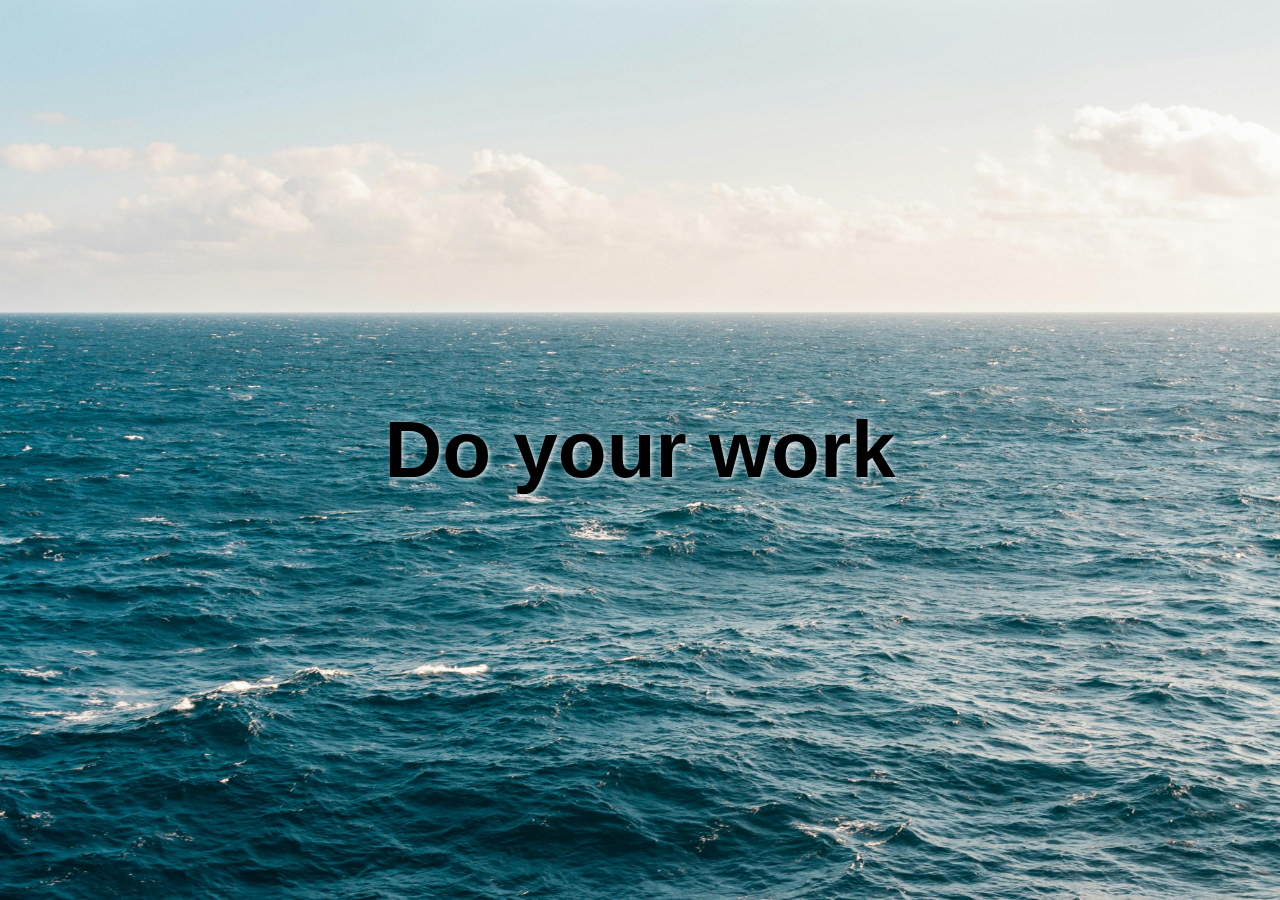
<file: index.html>
<!DOCTYPE html>
<html lang="en">
<head>
<meta charset="UTF-8">
<meta name="viewport" content="width=device-width, initial-scale=1.0">
<title>Do Your Work</title>
<style>
body {
  margin: 0;
  overflow: hidden;
  background: #0b0b0b;
  font-family: Courier, monospace;
}

#start {
  position: fixed;
  inset: 0;
  background: url('ocean.jpeg') center / cover no-repeat;
  display: flex;
  justify-content: center;
  align-items: center;
  z-index: 20000;
}

#start h1 {
  margin: 0;
  font-size: clamp(3rem, 8vw, 5rem);
  color: black;
  text-shadow: 2px 2px 5px rgba(255, 255, 255, 0.7);
  font-family: Arial, sans-serif;
  font-weight: 700;
}

#startO {
  display: inline-block;
  cursor: pointer;
  text-decoration: none;
}

#game {
  position: relative;
  width: 100vw;
  height: 100vh;
  display: none;
  background:
    linear-gradient(rgba(255, 255, 255, 0.03) 1px, transparent 1px),
    linear-gradient(90deg, rgba(255, 255, 255, 0.03) 1px, transparent 1px);
  background-size: 40px 40px;
}

#player {
  position: absolute;
  width: 60px;
  height: 60px;
  image-rendering: pixelated;
  filter: drop-shadow(0 0 12px white);
  transition: width 0.1s, height 0.1s;
}

.orb {
  position: absolute;
  width: 22px;
  height: 22px;
  background: #00f0ff;
  box-shadow: 0 0 20px #00f0ff;
  border-radius: 4px;
}

.enemy {
  position: absolute;
  width: 32px;
  height: 32px;
  background: #ff2a2a;
  box-shadow: 0 0 15px red;
  border-radius: 6px;
}

.power {
  position: absolute;
  width: 40px;
  height: 40px;
  background: gold;
  box-shadow: 0 0 25px gold;
  border-radius: 6px;
}

.kirk {
  position: absolute;
  width: 40px;
  height: 40px;
  background: #8000ff;
  box-shadow: 0 0 25px #8000ff;
  border-radius: 6px;
}

.bonix {
  position: absolute;
  width: 36px;
  height: 36px;
  background: linear-gradient(135deg, #ffcc73, #ff7a00);
  box-shadow: 0 0 26px rgba(255, 140, 0, 0.9);
  border-radius: 9px;
}

.clash {
  position: absolute;
  width: 42px;
  height: 42px;
  background: linear-gradient(135deg, #ffe53a 0%, #ffe53a 38%, #9e39ff 62%, #9e39ff 100%);
  box-shadow: 0 0 28px rgba(255, 230, 58, 0.9), 0 0 30px rgba(158, 57, 255, 0.85);
  border-radius: 10px;
}

.boss {
  position: absolute;
  width: 120px;
  height: 120px;
  border-radius: 14px;
  object-fit: cover;
  image-rendering: pixelated;
  filter: saturate(1.2) contrast(1.15) drop-shadow(0 0 18px rgba(255, 60, 60, 0.95));
  z-index: 9000;
}

.boss-bullet {
  position: absolute;
  width: 18px;
  height: 18px;
  border-radius: 50%;
  background: radial-gradient(circle at 35% 35%, #ffd7d7, #ff2d2d 62%, #840b0b);
  box-shadow: 0 0 16px rgba(255, 55, 55, 0.9);
  z-index: 8990;
}

#ui {
  position: absolute;
  top: 12px;
  left: 12px;
  color: white;
  background: rgba(0, 0, 0, 0.6);
  padding: 10px 14px;
  border-radius: 8px;
}

#bossUI {
  position: absolute;
  top: 12px;
  left: 50%;
  transform: translateX(-50%);
  width: min(520px, 84vw);
  color: #ffe7e7;
  background: rgba(0, 0, 0, 0.72);
  border: 1px solid rgba(255, 110, 110, 0.45);
  border-radius: 8px;
  padding: 8px 10px;
  display: none;
  z-index: 12000;
}

#bossTop {
  display: flex;
  justify-content: space-between;
  font-size: 0.9rem;
  margin-bottom: 6px;
}

#bossBar {
  width: 100%;
  height: 12px;
  border-radius: 999px;
  overflow: hidden;
  background: rgba(255, 255, 255, 0.14);
}

#bossFill {
  width: 100%;
  height: 100%;
  background: linear-gradient(90deg, #ff8c8c, #ff2e2e);
  box-shadow: 0 0 10px rgba(255, 70, 70, 0.8);
  transition: width 0.18s linear;
}

#game.boss-mode {
  filter: contrast(1.08) saturate(1.12);
}

#bossAmbience {
  position: absolute;
  inset: 0;
  pointer-events: none;
  display: none;
  z-index: 8500;
  background:
    radial-gradient(circle at 50% 50%, rgba(255, 22, 22, 0.12), rgba(0, 0, 0, 0) 55%),
    linear-gradient(180deg, rgba(20, 0, 0, 0.3), rgba(0, 0, 0, 0.18));
  animation: bossPulse 2.4s ease-in-out infinite;
}

@keyframes bossPulse {
  0% { opacity: 0.45; }
  50% { opacity: 0.8; }
  100% { opacity: 0.45; }
}

#playAgain {
  position: absolute;
  top: 50%;
  left: 50%;
  transform: translate(-50%, -50%);
  padding: 16px 36px;
  display: none;
  background: black;
  color: white;
  border: 2px solid white;
  cursor: pointer;
}
</style>
</head>
<body>
<div id="start">
  <h1>Do your w<span id="startO" title="Start game">o</span>rk</h1>
</div>

<div id="game" tabindex="0">
  <div id="ui">
    Score: <span id="score">0</span><br>
    Speed: <span id="spd">18.0</span><br>
    Time: <span id="timeSurvived">00:00</span><br>
    Shield: <span id="shieldState">OFF</span>
  </div>
  <div id="bossUI">
    <div id="bossTop">
      <span id="bossName">EVIL HATHAWAY</span>
      <span id="bossHpText">100%</span>
    </div>
    <div id="bossBar"><div id="bossFill"></div></div>
  </div>
  <div id="bossAmbience"></div>
  <button id="playAgain">PLAY AGAIN</button>
  <img src="hathaway.jpeg" id="player" alt="player">
</div>

<script>
const ENEMY_SAFE_RADIUS = 240;

const startScreen = document.getElementById("start");
const startO = document.getElementById("startO");
const game = document.getElementById("game");
const player = document.getElementById("player");
const scoreEl = document.getElementById("score");
const spdEl = document.getElementById("spd");
const timeEl = document.getElementById("timeSurvived");
const shieldStateEl = document.getElementById("shieldState");
const playBtn = document.getElementById("playAgain");
const bossUI = document.getElementById("bossUI");
const bossFill = document.getElementById("bossFill");
const bossHpText = document.getElementById("bossHpText");
const bossAmbience = document.getElementById("bossAmbience");

let x = window.innerWidth / 2;
let y = window.innerHeight / 2;
let velX = 0;
let velY = 0;
let speed = 18;
let acceleration = 1.2;
let friction = 0.9;
let enemySpeed = 0.6;
let score = 0;
let invincible = false;
let gameOver = false;
let cutsceneActive = false;
let keys = {};
let gameStarted = false;

let enemyTimer;
let powerTimer;
let kirkTimer;
let pacingTimer;
let bossMinionTimer;
let bossBulletTimer;
let bossOrbTimer;
let boNixTimer;
let clashTimer;

let nextBossAt = 0;
let bossActive = false;
let bossEl = null;
let bossX = 0;
let bossY = 0;
let bossVx = 0;
let bossVy = 0;
let bossDashFrames = 0;
let bossDashCooldown = 180;
let bossHp = 0;
let bossMaxHp = 0;
let hasShield = false;
let shieldImmuneUntil = 0;
let runStartedAt = 0;

document.addEventListener("keydown", e => {
  keys[e.key] = true;
  if (["ArrowUp", "ArrowDown", "ArrowLeft", "ArrowRight"].includes(e.key)) {
    e.preventDefault();
  }
});

document.addEventListener("keyup", e => {
  keys[e.key] = false;
});

playBtn.addEventListener("click", restartGame);

function clearTimers() {
  clearInterval(enemyTimer);
  clearInterval(powerTimer);
  clearInterval(kirkTimer);
  clearInterval(pacingTimer);
  clearInterval(bossMinionTimer);
  clearInterval(bossBulletTimer);
  clearInterval(bossOrbTimer);
  clearInterval(boNixTimer);
  clearInterval(clashTimer);
}

function startTimers() {
  enemyTimer = setInterval(() => spawn("enemy"), 2200);
  powerTimer = setInterval(() => spawn("power"), 16000);
  kirkTimer = setInterval(() => spawn("kirk"), 26000);
  boNixTimer = setInterval(() => {
    if (gameOver || cutsceneActive || hasShield) return;
    if (document.querySelectorAll(".bonix").length === 0) spawn("bonix");
  }, 20000);
  clashTimer = setInterval(() => {
    if (gameOver || cutsceneActive) return;
    if (document.querySelectorAll(".clash").length === 0) spawn("clash");
  }, 34000);

  // Slow long-term ramp so the game takes a while to get intense.
  pacingTimer = setInterval(() => {
    if (gameOver || cutsceneActive) return;
    speed = Math.min(speed + 0.35, 70);
    enemySpeed = Math.min(enemySpeed + 0.05, 4.5);
    spdEl.textContent = speed.toFixed(1);
  }, 5000);
}

function clearDynamicObjects() {
  document.querySelectorAll(".orb,.enemy,.power,.kirk,.bonix,.clash,.cutscene-overlay,.boss,.boss-bullet").forEach(el => el.remove());
}

function scheduleNextBoss() {
  nextBossAt = Date.now() + 120000;
}

function resetState() {
  clearTimers();
  clearDynamicObjects();

  x = window.innerWidth / 2;
  y = window.innerHeight / 2;
  velX = 0;
  velY = 0;
  speed = 18;
  acceleration = 1.2;
  friction = 0.9;
  enemySpeed = 0.6;
  score = 0;
  invincible = false;
  gameOver = false;
  cutsceneActive = false;
  keys = {};
  scheduleNextBoss();
  bossActive = false;
  bossEl = null;
  bossX = 0;
  bossY = 0;
  bossVx = 0;
  bossVy = 0;
  bossDashFrames = 0;
  bossDashCooldown = 180;
  bossHp = 0;
  bossMaxHp = 0;
  hasShield = false;
  shieldImmuneUntil = 0;
  runStartedAt = Date.now();

  scoreEl.textContent = String(score);
  spdEl.textContent = speed.toFixed(1);
  timeEl.textContent = "00:00";
  shieldStateEl.textContent = "OFF";
  shieldStateEl.style.color = "#ffd6d6";
  player.style.opacity = "1";
  player.style.left = x + "px";
  player.style.top = y + "px";
  timeEl.textContent = formatTime(Date.now() - runStartedAt);
  playBtn.style.display = "none";
  bossUI.style.display = "none";
  bossFill.style.width = "100%";
  bossHpText.textContent = "100%";
  bossAmbience.style.display = "none";
  game.classList.remove("boss-mode");
}

function restartGame() {
  resetState();
  spawn("orb");
  startTimers();
  game.focus();
  requestAnimationFrame(loop);
}

function setShieldActive(active) {
  hasShield = active;
  shieldStateEl.textContent = active ? "ON" : "OFF";
  shieldStateEl.style.color = active ? "#ffae42" : "#ffd6d6";
}

function formatTime(ms) {
  const totalSec = Math.max(0, Math.floor(ms / 1000));
  const m = Math.floor(totalSec / 60);
  const s = totalSec % 60;
  return String(m).padStart(2, "0") + ":" + String(s).padStart(2, "0");
}

function spawn(cls) {
  const d = document.createElement("div");
  d.className = cls;

  let sx = 0;
  let sy = 0;
  const maxAttempts = 60;

  for (let i = 0; i < maxAttempts; i++) {
    sx = Math.random() * (window.innerWidth - 50);
    sy = Math.random() * (window.innerHeight - 50);

    if (cls !== "enemy") break;

    const dx = (sx + 16) - x;
    const dy = (sy + 16) - y;
    const dist = Math.sqrt(dx * dx + dy * dy);
    if (dist >= ENEMY_SAFE_RADIUS) break;
  }

  d.style.left = sx + "px";
  d.style.top = sy + "px";
  game.appendChild(d);
  return d;
}

function boNixCutscene() {
  if (cutsceneActive || gameOver) return;
  cutsceneActive = true;
  invincible = true;

  const overlay = document.createElement("div");
  overlay.className = "cutscene-overlay";
  overlay.style.position = "absolute";
  overlay.style.inset = "0";
  overlay.style.zIndex = "14500";
  overlay.style.opacity = "0";
  overlay.style.transition = "opacity 650ms ease";
  overlay.style.overflow = "hidden";
  overlay.style.background = "#100905";
  game.appendChild(overlay);

  const desert = document.createElement("img");
  desert.src = "desert.jpeg";
  desert.onerror = () => { desert.src = "ocean.jpeg"; };
  desert.style.position = "absolute";
  desert.style.inset = "-6%";
  desert.style.width = "112%";
  desert.style.height = "112%";
  desert.style.objectFit = "cover";
  desert.style.filter = "contrast(1.18) saturate(1.38) brightness(0.86)";
  desert.style.transform = "scale(1.16)";
  desert.style.transition = "transform 3200ms ease-out";
  overlay.appendChild(desert);

  const grade = document.createElement("div");
  grade.style.position = "absolute";
  grade.style.inset = "0";
  grade.style.background = "linear-gradient(180deg, rgba(24,36,59,0.42) 0%, rgba(244,145,30,0.2) 47%, rgba(18,8,6,0.72) 100%)";
  grade.style.mixBlendMode = "screen";
  overlay.appendChild(grade);

  const sun = document.createElement("div");
  sun.style.position = "absolute";
  sun.style.width = "320px";
  sun.style.height = "320px";
  sun.style.borderRadius = "50%";
  sun.style.left = "71%";
  sun.style.top = "8%";
  sun.style.background = "radial-gradient(circle, rgba(255,240,196,1) 0%, rgba(255,174,63,0.95) 56%, rgba(255,122,23,0.15) 100%)";
  sun.style.boxShadow = "0 0 120px rgba(255,186,84,0.95)";
  sun.style.opacity = "0.85";
  overlay.appendChild(sun);

  const flare = document.createElement("div");
  flare.style.position = "absolute";
  flare.style.left = "0";
  flare.style.top = "0";
  flare.style.width = "100%";
  flare.style.height = "100%";
  flare.style.background = "radial-gradient(circle at 68% 20%, rgba(255,224,155,0.35), rgba(0,0,0,0) 36%)";
  flare.style.mixBlendMode = "screen";
  overlay.appendChild(flare);

  const barTop = document.createElement("div");
  barTop.style.position = "absolute";
  barTop.style.top = "0";
  barTop.style.left = "0";
  barTop.style.width = "100%";
  barTop.style.height = "0";
  barTop.style.background = "#000";
  barTop.style.transition = "height 450ms ease";
  barTop.style.zIndex = "2";
  overlay.appendChild(barTop);

  const barBottom = document.createElement("div");
  barBottom.style.position = "absolute";
  barBottom.style.bottom = "0";
  barBottom.style.left = "0";
  barBottom.style.width = "100%";
  barBottom.style.height = "0";
  barBottom.style.background = "#000";
  barBottom.style.transition = "height 450ms ease";
  barBottom.style.zIndex = "2";
  overlay.appendChild(barBottom);

  const horseWrap = document.createElement("div");
  horseWrap.style.position = "absolute";
  horseWrap.style.width = "480px";
  horseWrap.style.height = "300px";
  horseWrap.style.left = "-560px";
  horseWrap.style.bottom = "12%";
  horseWrap.style.transition = "left 1850ms cubic-bezier(.08,.86,.16,1), transform 1850ms cubic-bezier(.08,.86,.16,1)";
  horseWrap.style.zIndex = "3";
  overlay.appendChild(horseWrap);

  const horse = document.createElement("img");
  horse.src = "horse.jpeg";
  horse.onerror = () => { horse.src = "kirk.jpeg"; };
  horse.style.position = "absolute";
  horse.style.left = "0";
  horse.style.bottom = "0";
  horse.style.width = "420px";
  horse.style.height = "240px";
  horse.style.objectFit = "cover";
  horse.style.borderRadius = "14px";
  horse.style.filter = "contrast(1.14) saturate(1.2) drop-shadow(0 0 20px rgba(255,164,68,0.7))";
  horseWrap.appendChild(horse);

  const rider = document.createElement("img");
  rider.src = "nix.jpeg";
  rider.onerror = () => { rider.src = "kirk.jpeg"; };
  rider.style.position = "absolute";
  rider.style.width = "96px";
  rider.style.height = "96px";
  rider.style.objectFit = "cover";
  rider.style.borderRadius = "14px";
  rider.style.left = "170px";
  rider.style.top = "42px";
  rider.style.boxShadow = "0 0 30px rgba(255,188,86,0.95)";
  rider.style.filter = "saturate(1.28) contrast(1.12)";
  horseWrap.appendChild(rider);

  const speedLines = document.createElement("div");
  speedLines.style.position = "absolute";
  speedLines.style.inset = "0";
  speedLines.style.background = "repeating-linear-gradient(90deg, rgba(255,188,95,0.14) 0 2px, transparent 2px 22px)";
  speedLines.style.opacity = "0";
  speedLines.style.transition = "opacity 180ms linear";
  speedLines.style.mixBlendMode = "screen";
  overlay.appendChild(speedLines);

  const dust = [];
  for (let i = 0; i < 50; i++) {
    const d = document.createElement("div");
    const size = 2 + Math.random() * 7;
    d.style.position = "absolute";
    d.style.width = size + "px";
    d.style.height = size + "px";
    d.style.borderRadius = "50%";
    d.style.background = i % 3 ? "rgba(255,190,120,0.75)" : "rgba(255,228,178,0.82)";
    d.style.boxShadow = "0 0 12px rgba(255,188,112,0.72)";
    overlay.appendChild(d);
    dust.push({
      el: d,
      x: Math.random() * window.innerWidth,
      y: window.innerHeight * (0.46 + Math.random() * 0.48),
      vx: 1.2 + Math.random() * 4.6,
      vy: -0.08 - Math.random() * 0.35
    });
  }

  const title = document.createElement("div");
  title.textContent = "SHIELD OF BO NIX";
  title.style.position = "absolute";
  title.style.left = "50%";
  title.style.top = "16%";
  title.style.transform = "translate(-50%,-50%)";
  title.style.fontFamily = "monospace";
  title.style.fontSize = "clamp(22px,4.8vw,52px)";
  title.style.letterSpacing = "5px";
  title.style.color = "#fff2cf";
  title.style.textShadow = "0 0 34px rgba(255,191,98,1)";
  title.style.opacity = "0";
  title.style.transition = "opacity 500ms ease";
  title.style.zIndex = "3";
  overlay.appendChild(title);

  const subtitle = document.createElement("div");
  subtitle.textContent = "RIDES THROUGH THE DUNES";
  subtitle.style.position = "absolute";
  subtitle.style.left = "50%";
  subtitle.style.top = "24%";
  subtitle.style.transform = "translate(-50%,-50%)";
  subtitle.style.fontFamily = "monospace";
  subtitle.style.fontSize = "clamp(12px,2.2vw,22px)";
  subtitle.style.letterSpacing = "3px";
  subtitle.style.color = "#ffe4b3";
  subtitle.style.textShadow = "0 0 16px rgba(255,182,84,0.9)";
  subtitle.style.opacity = "0";
  subtitle.style.transition = "opacity 500ms ease";
  subtitle.style.zIndex = "3";
  overlay.appendChild(subtitle);

  let running = true;
  function animateDust() {
    if (!running) return;
    dust.forEach(p => {
      p.x += p.vx;
      p.y += p.vy;
      if (p.x > window.innerWidth + 24) {
        p.x = -30;
        p.y = window.innerHeight * (0.45 + Math.random() * 0.5);
      }
      p.el.style.transform = `translate(${p.x}px,${p.y}px)`;
    });
    requestAnimationFrame(animateDust);
  }
  requestAnimationFrame(animateDust);

  let shake = 0;
  function animateShake() {
    if (!running) return;
    overlay.style.transform = shake > 0 ? `translate(${(Math.random() - 0.5) * shake}px, ${(Math.random() - 0.5) * shake}px)` : "translate(0,0)";
    shake *= 0.9;
    requestAnimationFrame(animateShake);
  }
  requestAnimationFrame(animateShake);

  setTimeout(() => { overlay.style.opacity = "1"; }, 20);
  setTimeout(() => {
    barTop.style.height = "9%";
    barBottom.style.height = "9%";
    title.style.opacity = "1";
    subtitle.style.opacity = "1";
    desert.style.transform = "scale(1)";
  }, 220);
  setTimeout(() => {
    speedLines.style.opacity = "0.78";
    horseWrap.style.left = "68%";
    horseWrap.style.transform = "translateX(-50px)";
    shake = 5;
  }, 480);
  setTimeout(() => {
    speedLines.style.opacity = "0.25";
    shake = 9;
    const whiteFlash = document.createElement("div");
    whiteFlash.style.position = "absolute";
    whiteFlash.style.inset = "0";
    whiteFlash.style.background = "#ffe8bf";
    whiteFlash.style.opacity = "0.92";
    whiteFlash.style.transition = "opacity 180ms linear";
    overlay.appendChild(whiteFlash);
    setTimeout(() => { whiteFlash.style.opacity = "0"; }, 40);
    setTimeout(() => whiteFlash.remove(), 260);
  }, 1760);
  setTimeout(() => {
    barTop.style.height = "0";
    barBottom.style.height = "0";
    overlay.style.opacity = "0";
  }, 3150);
  setTimeout(() => {
    running = false;
    overlay.remove();
    cutsceneActive = false;
    invincible = false;
  }, 3800);
}

function consumeShieldHit(source, removeSource) {
  if (Date.now() < shieldImmuneUntil) return true;
  if (!hasShield) return false;
  setShieldActive(false);
  shieldImmuneUntil = Date.now() + 700;
  if (removeSource && source) source.remove();

  const pulse = document.createElement("div");
  pulse.style.position = "absolute";
  pulse.style.left = (x + 30) + "px";
  pulse.style.top = (y + 30) + "px";
  pulse.style.width = "24px";
  pulse.style.height = "24px";
  pulse.style.border = "3px solid rgba(255,160,40,0.95)";
  pulse.style.borderRadius = "50%";
  pulse.style.transform = "translate(-50%,-50%) scale(0.35)";
  pulse.style.opacity = "1";
  pulse.style.pointerEvents = "none";
  pulse.style.zIndex = "13050";
  game.appendChild(pulse);
  let s = 0.35;
  let o = 1;
  function animate() {
    s += 0.18;
    o -= 0.045;
    pulse.style.transform = `translate(-50%,-50%) scale(${s})`;
    pulse.style.opacity = o;
    if (o > 0) requestAnimationFrame(animate);
    else pulse.remove();
  }
  animate();
  return true;
}

function spawnEnemyNearBoss() {
  if (!bossActive || !bossEl) return;
  const e = document.createElement("div");
  e.className = "enemy";
  const ang = Math.random() * Math.PI * 2;
  const r = 140 + Math.random() * 120;
  let sx = bossX + Math.cos(ang) * r;
  let sy = bossY + Math.sin(ang) * r;
  sx = Math.max(10, Math.min(window.innerWidth - 42, sx));
  sy = Math.max(10, Math.min(window.innerHeight - 42, sy));
  const dx = sx - x;
  const dy = sy - y;
  const d = Math.sqrt(dx * dx + dy * dy);
  if (d < ENEMY_SAFE_RADIUS * 0.8) {
    sx = x + (dx / (d || 1)) * ENEMY_SAFE_RADIUS * 0.8;
    sy = y + (dy / (d || 1)) * ENEMY_SAFE_RADIUS * 0.8;
  }
  e.style.left = sx + "px";
  e.style.top = sy + "px";
  game.appendChild(e);
}

function spawnBossBullet() {
  if (!bossActive || !bossEl) return;
  const b = document.createElement("div");
  b.className = "boss-bullet";
  const bx = bossX + 60;
  const by = bossY + 60;
  const dx = x - bx;
  const dy = y - by;
  const dist = Math.sqrt(dx * dx + dy * dy) || 1;
  const bv = 4.3;
  b.dataset.vx = ((dx / dist) * bv).toString();
  b.dataset.vy = ((dy / dist) * bv).toString();
  b.style.left = (bx - 9) + "px";
  b.style.top = (by - 9) + "px";
  game.appendChild(b);
}

function updateBossUI() {
  if (!bossActive) return;
  const pct = Math.max(0, Math.round((bossHp / bossMaxHp) * 100));
  bossFill.style.width = pct + "%";
  bossHpText.textContent = pct + "%";
}

function beginBossPhase() {
  clearInterval(enemyTimer);
  clearInterval(powerTimer);
  clearInterval(kirkTimer);

  document.querySelectorAll(".enemy,.power,.kirk,.bonix,.clash").forEach(el => el.remove());
  document.querySelectorAll(".orb").forEach(el => el.remove());

  bossMaxHp = 34;
  bossHp = bossMaxHp;
  bossX = Math.random() * (window.innerWidth - 160) + 20;
  bossY = 20;
  bossDashFrames = 0;
  bossDashCooldown = 120;
  bossVx = 0;
  bossVy = 0;

  bossEl = document.createElement("img");
  bossEl.src = "hathaway.jpeg";
  bossEl.className = "boss";
  bossEl.style.left = bossX + "px";
  bossEl.style.top = bossY + "px";
  game.appendChild(bossEl);

  bossUI.style.display = "block";
  bossAmbience.style.display = "block";
  game.classList.add("boss-mode");
  updateBossUI();

  for (let i = 0; i < 6; i++) spawn("orb");

  bossMinionTimer = setInterval(() => {
    if (!bossActive || gameOver) return;
    spawnEnemyNearBoss();
    if (Math.random() < 0.55) spawnEnemyNearBoss();
  }, 3300);

  bossBulletTimer = setInterval(() => {
    if (!bossActive || gameOver) return;
    spawnBossBullet();
    if (Math.random() < 0.35) {
      setTimeout(() => spawnBossBullet(), 180);
    }
  }, 1350);

  bossOrbTimer = setInterval(() => {
    if (!bossActive || gameOver) return;
    if (document.querySelectorAll(".orb").length < 9) spawn("orb");
  }, 900);
}

function startBossIntro() {
  cutsceneActive = true;
  invincible = true;

  const overlay = document.createElement("div");
  overlay.className = "cutscene-overlay";
  overlay.style.position = "absolute";
  overlay.style.inset = "0";
  overlay.style.zIndex = "13000";
  overlay.style.opacity = "0";
  overlay.style.transition = "opacity 500ms ease";
  overlay.style.background = "radial-gradient(circle at center, rgba(140,0,0,0.5) 0%, rgba(0,0,0,0.95) 70%)";
  overlay.style.overflow = "hidden";
  game.appendChild(overlay);

  const warning = document.createElement("div");
  warning.textContent = "EVIL HATHAWAY HAS ARRIVED";
  warning.style.position = "absolute";
  warning.style.top = "18%";
  warning.style.left = "50%";
  warning.style.transform = "translate(-50%, -50%) scale(0.8)";
  warning.style.fontFamily = "monospace";
  warning.style.fontSize = "clamp(20px,4vw,42px)";
  warning.style.letterSpacing = "4px";
  warning.style.color = "#ffd5d5";
  warning.style.textShadow = "0 0 24px rgba(255, 75, 75, 0.9)";
  warning.style.opacity = "0";
  warning.style.transition = "all 700ms ease";
  overlay.appendChild(warning);

  const face = document.createElement("img");
  face.src = "hathaway.jpeg";
  face.style.position = "absolute";
  face.style.left = "50%";
  face.style.top = "56%";
  face.style.width = "300px";
  face.style.height = "300px";
  face.style.objectFit = "cover";
  face.style.borderRadius = "14px";
  face.style.transform = "translate(-50%,-50%) scale(0.45)";
  face.style.filter = "brightness(0.65) contrast(1.2) saturate(1.2) blur(4px)";
  face.style.boxShadow = "0 0 40px rgba(255, 40, 40, 0.75)";
  face.style.transition = "all 1.2s cubic-bezier(.2,.75,.2,1)";
  overlay.appendChild(face);

  const flash = document.createElement("div");
  flash.style.position = "absolute";
  flash.style.inset = "0";
  flash.style.background = "#ffd8d8";
  flash.style.opacity = "0";
  flash.style.transition = "opacity 120ms linear";
  overlay.appendChild(flash);

  setTimeout(() => { overlay.style.opacity = "1"; }, 20);
  setTimeout(() => {
    warning.style.opacity = "1";
    warning.style.transform = "translate(-50%, -50%) scale(1)";
  }, 240);
  setTimeout(() => {
    face.style.transform = "translate(-50%,-50%) scale(1)";
    face.style.filter = "brightness(1.05) contrast(1.26) saturate(1.35) blur(0)";
  }, 450);
  setTimeout(() => {
    flash.style.opacity = "0.95";
    setTimeout(() => { flash.style.opacity = "0"; }, 70);
  }, 1350);
  setTimeout(() => { overlay.style.opacity = "0"; }, 2500);
  setTimeout(() => {
    overlay.remove();
    cutsceneActive = false;
    invincible = false;
    beginBossPhase();
  }, 3050);
}

function startBossFight() {
  if (bossActive || gameOver || cutsceneActive) return;
  clearInterval(enemyTimer);
  clearInterval(powerTimer);
  clearInterval(kirkTimer);
  bossActive = true;
  startBossIntro();
}

function kirkFinisherCutscene() {
  if (!bossActive || !bossEl || cutsceneActive) return;
  cutsceneActive = true;
  invincible = true;
  clearInterval(bossMinionTimer);
  clearInterval(bossBulletTimer);
  clearInterval(bossOrbTimer);

  const rect = bossEl.getBoundingClientRect();
  bossEl.style.opacity = "0";

  const overlay = document.createElement("div");
  overlay.className = "cutscene-overlay";
  overlay.style.position = "absolute";
  overlay.style.inset = "0";
  overlay.style.zIndex = "14000";
  overlay.style.opacity = "0";
  overlay.style.transition = "opacity 350ms ease";
  overlay.style.background = "radial-gradient(circle at center, rgba(24,30,52,0.45) 0%, rgba(0,0,0,0.92) 72%)";
  overlay.style.overflow = "hidden";
  game.appendChild(overlay);

  const label = document.createElement("div");
  label.textContent = "CHARLIE KIRK // HAMMER OF JUDGMENT";
  label.style.position = "absolute";
  label.style.top = "14%";
  label.style.left = "50%";
  label.style.transform = "translate(-50%, -50%)";
  label.style.fontFamily = "monospace";
  label.style.fontSize = "clamp(18px,2.8vw,30px)";
  label.style.letterSpacing = "3px";
  label.style.color = "#c9ffe0";
  label.style.textShadow = "0 0 22px rgba(96,255,178,0.85)";
  overlay.appendChild(label);

  const kirk = document.createElement("img");
  kirk.src = "kirk.jpeg";
  kirk.style.position = "absolute";
  kirk.style.left = "-320px";
  kirk.style.top = Math.max(40, rect.top - 40) + "px";
  kirk.style.width = "300px";
  kirk.style.height = "300px";
  kirk.style.objectFit = "cover";
  kirk.style.borderRadius = "14px";
  kirk.style.filter = "drop-shadow(0 0 28px rgba(150,255,200,0.95))";
  kirk.style.transition = "left 700ms cubic-bezier(.16,.84,.22,1)";
  overlay.appendChild(kirk);

  const hammer = document.createElement("img");
  hammer.src = "hammer.jpeg";
  hammer.onerror = () => {
    hammer.style.background = "linear-gradient(180deg, #5e4a35, #2f2418)";
  };
  hammer.style.position = "absolute";
  hammer.style.left = (rect.left + rect.width / 2 - 20) + "px";
  hammer.style.top = (rect.top - 180) + "px";
  hammer.style.width = "120px";
  hammer.style.height = "240px";
  hammer.style.objectFit = "contain";
  hammer.style.transformOrigin = "20px 220px";
  hammer.style.transform = "rotate(-95deg)";
  hammer.style.borderRadius = "8px";
  hammer.style.boxShadow = "0 0 18px rgba(0,0,0,0.7)";
  hammer.style.transition = "transform 260ms cubic-bezier(.2,.8,.2,1)";
  overlay.appendChild(hammer);

  setTimeout(() => { overlay.style.opacity = "1"; }, 20);
  setTimeout(() => { kirk.style.left = (rect.left - 190) + "px"; }, 250);
  setTimeout(() => {
    hammer.style.transform = "rotate(22deg)";
    animeDeathBurst(rect.left + rect.width / 2, rect.top + rect.height / 2, overlay);
  }, 980);
  setTimeout(() => { overlay.style.opacity = "0"; }, 1650);
  setTimeout(() => {
    overlay.remove();
    cutsceneActive = false;
    invincible = false;
    endBossFight(true);
  }, 2050);
}

function endBossFight(victory) {
  clearInterval(bossMinionTimer);
  clearInterval(bossBulletTimer);
  clearInterval(bossOrbTimer);
  bossMinionTimer = undefined;
  bossBulletTimer = undefined;
  bossOrbTimer = undefined;

  if (bossEl) {
    const rect = bossEl.getBoundingClientRect();
    animeDeathBurst(rect.left + rect.width / 2, rect.top + rect.height / 2, game);
    bossEl.remove();
  }
  bossEl = null;
  bossActive = false;
  bossUI.style.display = "none";
  bossAmbience.style.display = "none";
  game.classList.remove("boss-mode");
  document.querySelectorAll(".boss-bullet").forEach(el => el.remove());

  if (victory) {
    score += 250;
    scoreEl.textContent = String(score);
    speed += 7;
    spdEl.textContent = speed.toFixed(1);
  }

  if (!gameOver) {
    enemyTimer = setInterval(() => spawn("enemy"), 2200);
    powerTimer = setInterval(() => spawn("power"), 16000);
    kirkTimer = setInterval(() => spawn("kirk"), 26000);
    boNixTimer = setInterval(() => {
      if (gameOver || cutsceneActive || hasShield) return;
      if (document.querySelectorAll(".bonix").length === 0) spawn("bonix");
    }, 20000);
    clashTimer = setInterval(() => {
      if (gameOver || cutsceneActive) return;
      if (document.querySelectorAll(".clash").length === 0) spawn("clash");
    }, 34000);
    scheduleNextBoss();
  }
}

function updateBoss() {
  if (!bossActive || !bossEl) return;

  const cx = bossX + 60;
  const cy = bossY + 60;
  const dx = x - cx;
  const dy = y - cy;
  const dist = Math.sqrt(dx * dx + dy * dy) || 1;
  const hpFactor = 1 - bossHp / bossMaxHp;
  const chase = 0.95 + hpFactor * 1.15;

  if (bossDashFrames > 0) {
    bossX += bossVx;
    bossY += bossVy;
    bossDashFrames--;
  } else {
    bossX += (dx / dist) * chase;
    bossY += (dy / dist) * chase;
    bossDashCooldown--;
    if (bossDashCooldown <= 0) {
      const dashSpeed = 5.2 + hpFactor * 1.2;
      bossVx = (dx / dist) * dashSpeed;
      bossVy = (dy / dist) * dashSpeed;
      bossDashFrames = 22;
      bossDashCooldown = 140 - Math.floor(hpFactor * 45);
      spawnBossBullet();
    }
  }

  bossX = Math.max(0, Math.min(window.innerWidth - 120, bossX));
  bossY = Math.max(0, Math.min(window.innerHeight - 120, bossY));
  bossEl.style.left = bossX + "px";
  bossEl.style.top = bossY + "px";

  if (!invincible && collide(player, bossEl) && !consumeShieldHit(null, false)) death();
}

function collide(a, b) {
  const A = a.getBoundingClientRect();
  const B = b.getBoundingClientRect();
  return !(A.right < B.left || A.left > B.right || A.bottom < B.top || A.top > B.bottom);
}

function animeDeathBurst(xPos, yPos, parent) {
  const host = parent || game;
  const ring = document.createElement("div");
  ring.style.position = "absolute";
  ring.style.left = xPos + "px";
  ring.style.top = yPos + "px";
  ring.style.width = "20px";
  ring.style.height = "20px";
  ring.style.border = "2px solid rgba(255,145,191,0.95)";
  ring.style.borderRadius = "50%";
  ring.style.transform = "translate(-50%,-50%) scale(0.3)";
  ring.style.opacity = "1";
  ring.style.pointerEvents = "none";
  ring.style.zIndex = 10020;
  host.appendChild(ring);

  let ringScale = 0.3;
  let ringOpacity = 1;
  function animateRing() {
    ringScale += 0.18;
    ringOpacity -= 0.045;
    ring.style.transform = `translate(-50%,-50%) scale(${ringScale})`;
    ring.style.opacity = ringOpacity;
    if (ringOpacity > 0) requestAnimationFrame(animateRing);
    else ring.remove();
  }
  animateRing();

  for (let i = 0; i < 24; i++) {
    const particle = document.createElement("div");
    particle.style.position = "absolute";
    particle.style.left = xPos + "px";
    particle.style.top = yPos + "px";
    particle.style.width = (2 + Math.random() * 5) + "px";
    particle.style.height = (2 + Math.random() * 5) + "px";
    particle.style.borderRadius = "50%";
    particle.style.background = i % 4 === 0 ? "#fff" : "#ff7abf";
    particle.style.boxShadow = "0 0 12px rgba(255,122,191,0.95)";
    particle.style.pointerEvents = "none";
    particle.style.zIndex = 10021;
    host.appendChild(particle);
    const ang = Math.random() * Math.PI * 2;
    const ps = 4 + Math.random() * 6;
    let life = 1;
    let px = 0;
    let py = 0;

    function animateParticle() {
      px += Math.cos(ang) * ps;
      py += Math.sin(ang) * ps;
      life -= 0.04;
      particle.style.transform = `translate(${px}px,${py}px)`;
      particle.style.opacity = life;
      if (life > 0) requestAnimationFrame(animateParticle);
      else particle.remove();
    }
    animateParticle();
  }
}

function devitoCutscene() {
  if (cutsceneActive || gameOver) return;
  cutsceneActive = true;
  invincible = true;

  const overlay = document.createElement("div");
  overlay.className = "cutscene-overlay";
  overlay.style.position = "absolute";
  overlay.style.top = 0;
  overlay.style.left = 0;
  overlay.style.width = "100vw";
  overlay.style.height = "100vh";
  overlay.style.background = "radial-gradient(circle at center, rgba(62,18,31,0.72) 0%, rgba(0,0,0,0.94) 65%)";
  overlay.style.backdropFilter = "blur(3px) saturate(1.4)";
  overlay.style.zIndex = 10000;
  overlay.style.overflow = "hidden";
  overlay.style.opacity = "0";
  overlay.style.transition = "opacity 500ms ease";
  game.appendChild(overlay);

  const bloom = document.createElement("div");
  bloom.style.position = "absolute";
  bloom.style.inset = "0";
  bloom.style.background = "radial-gradient(circle at 50% 45%, rgba(255,212,235,0.32), rgba(0,0,0,0) 55%)";
  bloom.style.mixBlendMode = "screen";
  bloom.style.pointerEvents = "none";
  overlay.appendChild(bloom);

  const title = document.createElement("div");
  title.textContent = "DANNY DEVITO // BLOSSOM RONIN";
  title.style.position = "absolute";
  title.style.top = "15%";
  title.style.left = "50%";
  title.style.transform = "translate(-50%,-40px)";
  title.style.color = "#ffd3ec";
  title.style.fontFamily = "monospace";
  title.style.letterSpacing = "5px";
  title.style.fontSize = "20px";
  title.style.textShadow = "0 0 24px rgba(255,161,215,0.9)";
  title.style.opacity = "0";
  title.style.transition = "all 700ms ease";
  title.style.zIndex = 10004;
  overlay.appendChild(title);

  const devito = document.createElement("img");
  devito.src = "devito.jpeg";
  devito.style.width = "340px";
  devito.style.position = "absolute";
  devito.style.left = "50%";
  devito.style.top = "52%";
  devito.style.transform = "translate(-50%,-50%) scale(0.45) rotate(0deg)";
  devito.style.filter = "blur(6px) grayscale(0.4) brightness(0.85) drop-shadow(0 0 0 rgba(255,211,236,0.9))";
  devito.style.imageRendering = "pixelated";
  devito.style.transition = "all 1100ms cubic-bezier(.2,.75,.2,1)";
  devito.style.zIndex = 10003;
  overlay.appendChild(devito);

  const aura = document.createElement("div");
  aura.style.position = "absolute";
  aura.style.left = "50%";
  aura.style.top = "52%";
  aura.style.width = "380px";
  aura.style.height = "380px";
  aura.style.borderRadius = "50%";
  aura.style.transform = "translate(-50%,-50%) scale(0.45)";
  aura.style.background = "radial-gradient(circle, rgba(255,189,227,0.4) 0%, rgba(255,189,227,0) 70%)";
  aura.style.filter = "blur(12px)";
  aura.style.opacity = "0.25";
  aura.style.transition = "all 900ms ease";
  aura.style.zIndex = 10002;
  overlay.appendChild(aura);

  const whiteFlash = document.createElement("div");
  whiteFlash.style.position = "absolute";
  whiteFlash.style.inset = "0";
  whiteFlash.style.background = "#ffe9f5";
  whiteFlash.style.opacity = "0";
  whiteFlash.style.transition = "opacity 160ms ease";
  whiteFlash.style.zIndex = 10050;
  overlay.appendChild(whiteFlash);

  const petals = [];
  for (let i = 0; i < 120; i++) {
    const p = document.createElement("div");
    const size = 5 + Math.random() * 14;
    p.style.position = "absolute";
    p.style.width = size + "px";
    p.style.height = (size * 0.6) + "px";
    p.style.borderRadius = "80% 20% 70% 30%";
    p.style.background = i % 3 === 0 ? "#ffc7e4" : "#ff91c6";
    p.style.boxShadow = "0 0 12px rgba(255,165,215,0.6)";
    p.style.opacity = (0.25 + Math.random() * 0.75).toFixed(2);
    overlay.appendChild(p);
    petals.push({
      el: p,
      x: Math.random() * window.innerWidth,
      y: Math.random() * window.innerHeight - window.innerHeight,
      vx: (Math.random() - 0.5) * 1.8,
      vy: 1.2 + Math.random() * 3.4,
      rot: Math.random() * 360,
      rotV: (Math.random() - 0.5) * 6
    });
  }

  let shake = 0;
  function createSlash(angle, delay) {
    setTimeout(() => {
      const slash = document.createElement("div");
      slash.style.position = "absolute";
      slash.style.left = "50%";
      slash.style.top = "52%";
      slash.style.width = "12px";
      slash.style.height = "12px";
      slash.style.background = "linear-gradient(90deg, rgba(255,255,255,0.95), rgba(255,152,214,0.7), rgba(255,255,255,0.95))";
      slash.style.boxShadow = "0 0 45px rgba(255,170,228,1)";
      slash.style.transformOrigin = "center";
      slash.style.transform = `translate(-50%,-50%) rotate(${angle}deg) scale(0.2,0.35)`;
      slash.style.borderRadius = "999px";
      slash.style.transition = "transform 220ms cubic-bezier(.2,.7,.2,1), opacity 240ms ease";
      slash.style.zIndex = 10040;
      overlay.appendChild(slash);
      requestAnimationFrame(() => {
        slash.style.transform = `translate(-50%,-50%) rotate(${angle}deg) scale(26,0.36)`;
        slash.style.opacity = "0";
      });
      setTimeout(() => slash.remove(), 260);
      shake = 10;
      whiteFlash.style.opacity = "0.85";
      setTimeout(() => {
        whiteFlash.style.opacity = "0";
      }, 70);
    }, delay);
  }

  setTimeout(() => {
    overlay.style.opacity = "1";
  }, 20);
  setTimeout(() => {
    title.style.opacity = "1";
    title.style.transform = "translate(-50%,0)";
  }, 350);
  setTimeout(() => {
    devito.style.transform = "translate(-50%,-50%) scale(1.1) rotate(-8deg)";
    devito.style.filter = "blur(0px) grayscale(0) brightness(1.2) contrast(1.25) saturate(1.4) drop-shadow(0 0 35px rgba(255,219,240,0.95))";
    aura.style.transform = "translate(-50%,-50%) scale(1.45)";
    aura.style.opacity = "0.75";
  }, 900);

  createSlash(-24, 1750);
  createSlash(8, 1900);
  createSlash(34, 2050);
  createSlash(-14, 2200);
  createSlash(18, 2360);

  setTimeout(() => {
    document.querySelectorAll(".enemy").forEach(e => {
      const rect = e.getBoundingClientRect();
      animeDeathBurst(rect.left + rect.width / 2, rect.top + rect.height / 2, overlay);
      e.remove();
    });
  }, 2450);

  let last = performance.now();
  function animatePetals(now) {
    if (!cutsceneActive) return;
    const dt = Math.min(32, now - last) / 16;
    last = now;
    petals.forEach(p => {
      p.x += p.vx * dt + Math.sin((now + p.rot * 8) / 380) * 0.9;
      p.y += p.vy * dt;
      p.rot += p.rotV * dt;
      if (p.y > window.innerHeight + 30) {
        p.y = -20 - Math.random() * window.innerHeight * 0.4;
        p.x = Math.random() * window.innerWidth;
      }
      if (p.x < -30) p.x = window.innerWidth + 20;
      if (p.x > window.innerWidth + 30) p.x = -20;
      p.el.style.transform = `translate(${p.x}px,${p.y}px) rotate(${p.rot}deg)`;
    });
    overlay.style.transform = shake > 0 ? `translate(${(Math.random() - 0.5) * shake}px, ${(Math.random() - 0.5) * shake}px)` : "translate(0,0)";
    shake *= 0.88;
    requestAnimationFrame(animatePetals);
  }
  requestAnimationFrame(animatePetals);

  setTimeout(() => {
    title.style.opacity = "0";
    devito.style.opacity = "0";
    aura.style.opacity = "0";
    overlay.style.opacity = "0";
  }, 3300);

  setTimeout(() => {
    cutsceneActive = false;
    invincible = false;
    overlay.remove();
  }, 3900);
}

function kirk() {
  if (cutsceneActive || gameOver) return;
  cutsceneActive = true;
  invincible = true;
  score += 50;
  speed += 20;
  scoreEl.textContent = score;
  spdEl.textContent = speed.toFixed(1);

  const overlay = document.createElement("div");
  overlay.className = "cutscene-overlay";
  overlay.style.position = "absolute";
  overlay.style.top = 0;
  overlay.style.left = 0;
  overlay.style.width = "100vw";
  overlay.style.height = "100vh";
  overlay.style.zIndex = 10000;
  overlay.style.overflow = "hidden";
  overlay.style.opacity = "0";
  overlay.style.transition = "opacity 550ms ease";
  overlay.style.background = "linear-gradient(180deg, rgba(6,11,31,0.9) 0%, rgba(8,16,44,0.92) 55%, rgba(15,23,28,0.92) 100%)";
  game.appendChild(overlay);

  const moon = document.createElement("div");
  moon.style.position = "absolute";
  moon.style.top = "14%";
  moon.style.left = "73%";
  moon.style.width = "230px";
  moon.style.height = "230px";
  moon.style.borderRadius = "50%";
  moon.style.background = "radial-gradient(circle at 30% 30%, rgba(255,255,255,1), rgba(209,228,255,0.92) 45%, rgba(153,186,244,0.72) 70%, rgba(126,158,214,0.4) 100%)";
  moon.style.boxShadow = "0 0 85px rgba(192,224,255,0.9), 0 0 170px rgba(123,169,242,0.65)";
  moon.style.filter = "saturate(1.1)";
  moon.style.zIndex = 10002;
  overlay.appendChild(moon);

  const moonHaze = document.createElement("div");
  moonHaze.style.position = "absolute";
  moonHaze.style.inset = "0";
  moonHaze.style.background = "radial-gradient(circle at 73% 24%, rgba(185,217,255,0.22), rgba(0,0,0,0) 45%)";
  moonHaze.style.mixBlendMode = "screen";
  moonHaze.style.zIndex = 10001;
  overlay.appendChild(moonHaze);

  for (let i = 0; i < 5; i++) {
    const cloud = document.createElement("div");
    cloud.style.position = "absolute";
    cloud.style.width = (240 + Math.random() * 180) + "px";
    cloud.style.height = (56 + Math.random() * 40) + "px";
    cloud.style.top = (70 + Math.random() * 220) + "px";
    cloud.style.left = (-260 + Math.random() * window.innerWidth) + "px";
    cloud.style.borderRadius = "999px";
    cloud.style.background = "linear-gradient(90deg, rgba(88,113,159,0.28), rgba(138,166,214,0.32), rgba(88,113,159,0.24))";
    cloud.style.filter = "blur(9px)";
    cloud.style.opacity = (0.3 + Math.random() * 0.4).toFixed(2);
    cloud.style.zIndex = 10003;
    overlay.appendChild(cloud);
    const drift = 0.15 + Math.random() * 0.35;

    function moveCloud() {
      const xPos = parseFloat(cloud.style.left) + drift;
      cloud.style.left = (xPos > window.innerWidth + 40 ? -300 : xPos) + "px";
      if (cutsceneActive) requestAnimationFrame(moveCloud);
    }
    requestAnimationFrame(moveCloud);
  }

  const fog = document.createElement("div");
  fog.style.position = "absolute";
  fog.style.left = "0";
  fog.style.bottom = "0";
  fog.style.width = "100%";
  fog.style.height = "42%";
  fog.style.background = "linear-gradient(180deg, rgba(110,170,120,0) 0%, rgba(78,160,102,0.2) 35%, rgba(65,141,86,0.4) 65%, rgba(45,94,63,0.7) 100%)";
  fog.style.filter = "blur(3px)";
  fog.style.zIndex = 10006;
  overlay.appendChild(fog);

  const kirkImg = document.createElement("img");
  kirkImg.src = "kirk.jpeg";
  kirkImg.style.position = "absolute";
  kirkImg.style.left = "50%";
  kirkImg.style.top = "56%";
  kirkImg.style.width = "310px";
  kirkImg.style.transform = "translate(-50%,-50%) scale(0.72) rotate(0deg)";
  kirkImg.style.filter = "brightness(0.82) contrast(1.15) hue-rotate(96deg) drop-shadow(0 0 0 rgba(170,255,191,0.8))";
  kirkImg.style.transition = "all 950ms cubic-bezier(.2,.8,.2,1)";
  kirkImg.style.zIndex = 10009;
  overlay.appendChild(kirkImg);

  const title = document.createElement("div");
  title.textContent = "KIRK, MOONLIT NECROMANCER";
  title.style.position = "absolute";
  title.style.top = "12%";
  title.style.left = "50%";
  title.style.transform = "translate(-50%,-20px)";
  title.style.fontFamily = "monospace";
  title.style.fontSize = "22px";
  title.style.letterSpacing = "4px";
  title.style.color = "#b9ffd4";
  title.style.textShadow = "0 0 24px rgba(132,255,180,0.95)";
  title.style.opacity = "0";
  title.style.transition = "all 700ms ease";
  title.style.zIndex = 10010;
  overlay.appendChild(title);

  const sigil = document.createElement("div");
  sigil.style.position = "absolute";
  sigil.style.left = "50%";
  sigil.style.top = "66%";
  sigil.style.width = "360px";
  sigil.style.height = "360px";
  sigil.style.borderRadius = "50%";
  sigil.style.border = "2px solid rgba(133,255,184,0.5)";
  sigil.style.boxShadow = "0 0 45px rgba(113,250,166,0.5), inset 0 0 30px rgba(113,250,166,0.35)";
  sigil.style.transform = "translate(-50%,-50%) scale(0.65)";
  sigil.style.opacity = "0.15";
  sigil.style.zIndex = 10008;
  overlay.appendChild(sigil);

  const sigilInner = document.createElement("div");
  sigilInner.style.position = "absolute";
  sigilInner.style.left = "50%";
  sigilInner.style.top = "66%";
  sigilInner.style.width = "230px";
  sigilInner.style.height = "230px";
  sigilInner.style.borderRadius = "50%";
  sigilInner.style.border = "2px dashed rgba(184,255,218,0.52)";
  sigilInner.style.transform = "translate(-50%,-50%)";
  sigilInner.style.opacity = "0.35";
  sigilInner.style.zIndex = 10008;
  overlay.appendChild(sigilInner);

  const undead = [];
  for (let i = 0; i < 72; i++) {
    const e = document.createElement("div");
    e.className = "enemy";
    let ex = 0;
    let ey = 0;
    const side = i % 4;
    if (side === 0) { ex = Math.random() * (window.innerWidth - 60); ey = -40; }
    if (side === 1) { ex = window.innerWidth + 20; ey = Math.random() * (window.innerHeight - 60); }
    if (side === 2) { ex = Math.random() * (window.innerWidth - 60); ey = window.innerHeight + 20; }
    if (side === 3) { ex = -40; ey = Math.random() * (window.innerHeight - 60); }
    e.style.left = ex + "px";
    e.style.top = ey + "px";
    e.style.opacity = "0";
    e.style.transform = "translateY(54px) scale(0.24)";
    e.style.transition = "transform 700ms cubic-bezier(.16,.84,.22,1), opacity 420ms ease, box-shadow 350ms ease";
    e.style.background = "linear-gradient(160deg, #5eff95, #1e6843)";
    e.style.boxShadow = "0 0 24px rgba(126,255,171,0.95)";
    e.style.borderRadius = "7px";
    e.style.zIndex = 9980;
    game.appendChild(e);
    undead.push({ el: e, x: ex, y: ey });

    setTimeout(() => {
      e.style.opacity = "1";
      e.style.transform = "translateY(0px) scale(1)";
      e.style.boxShadow = "0 0 16px rgba(108,255,160,0.8)";
      for (let j = 0; j < 9; j++) {
        const spark = document.createElement("div");
        spark.style.position = "absolute";
        spark.style.left = ex + 16 + "px";
        spark.style.top = ey + 16 + "px";
        spark.style.width = (2 + Math.random() * 4) + "px";
        spark.style.height = (2 + Math.random() * 4) + "px";
        spark.style.borderRadius = "50%";
        spark.style.background = "#bfffd7";
        spark.style.boxShadow = "0 0 10px rgba(187,255,214,0.95)";
        spark.style.zIndex = 10011;
        overlay.appendChild(spark);
        const ang = Math.random() * Math.PI * 2;
        const vel = 1.8 + Math.random() * 3.2;
        let life = 1;
        let px = 0;
        let py = 0;

        function fly() {
          px += Math.cos(ang) * vel;
          py += Math.sin(ang) * vel - 1.2;
          life -= 0.06;
          spark.style.transform = `translate(${px}px,${py}px)`;
          spark.style.opacity = life;
          if (life > 0) requestAnimationFrame(fly);
          else spark.remove();
        }
        fly();
      }
    }, 350 + Math.random() * 950);
  }

  let glowPulse = 0;
  function animateNecro() {
    if (!cutsceneActive) return;
    glowPulse += 0.03;
    sigil.style.transform = `translate(-50%,-50%) scale(${0.95 + Math.sin(glowPulse) * 0.06}) rotate(${glowPulse * 20}deg)`;
    sigil.style.opacity = (0.16 + Math.sin(glowPulse * 2) * 0.09).toFixed(3);
    sigilInner.style.transform = `translate(-50%,-50%) rotate(${-glowPulse * 36}deg) scale(${1 + Math.cos(glowPulse * 1.4) * 0.05})`;
    kirkImg.style.transform = `translate(-50%,-50%) scale(${1.03 + Math.sin(glowPulse * 1.6) * 0.025}) rotate(${Math.sin(glowPulse * 1.1) * 2}deg)`;
    requestAnimationFrame(animateNecro);
  }
  requestAnimationFrame(animateNecro);

  setTimeout(() => {
    overlay.style.opacity = "1";
  }, 20);
  setTimeout(() => {
    title.style.opacity = "1";
    title.style.transform = "translate(-50%,0)";
    kirkImg.style.transform = "translate(-50%,-50%) scale(1.06) rotate(-1.5deg)";
    kirkImg.style.filter = "brightness(1.06) contrast(1.2) hue-rotate(104deg) drop-shadow(0 0 28px rgba(165,255,195,0.96))";
    sigil.style.opacity = "0.3";
  }, 420);

  setTimeout(() => {
    overlay.style.opacity = "0";
  }, 4300);

  setTimeout(() => {
    overlay.remove();
    undead.forEach(obj => {
      obj.el.style.zIndex = "";
      obj.el.style.background = "";
      obj.el.style.borderRadius = "6px";
      obj.el.style.transition = "";
      obj.el.style.transform = "";
      obj.el.style.opacity = "1";
    });
    cutsceneActive = false;
  }, 4900);

  setTimeout(() => {
    invincible = false;
  }, 3000);
}

function roninNecroClash() {
  if (cutsceneActive || gameOver) return;
  cutsceneActive = true;
  invincible = true;
  score += 100;
  speed += 12;
  scoreEl.textContent = String(score);
  spdEl.textContent = speed.toFixed(1);

  const overlay = document.createElement("div");
  overlay.className = "cutscene-overlay";
  overlay.style.position = "absolute";
  overlay.style.inset = "0";
  overlay.style.zIndex = "15000";
  overlay.style.opacity = "0";
  overlay.style.transition = "opacity 350ms ease";
  overlay.style.overflow = "hidden";
  overlay.style.background = "radial-gradient(circle at center, rgba(255,232,74,0.16) 0%, rgba(146,55,255,0.2) 45%, rgba(0,0,0,0.94) 78%)";
  game.appendChild(overlay);

  const stripe = document.createElement("div");
  stripe.style.position = "absolute";
  stripe.style.inset = "0";
  stripe.style.background = "repeating-linear-gradient(110deg, rgba(255,227,74,0.08) 0 12px, rgba(156,60,255,0.12) 12px 26px)";
  stripe.style.mixBlendMode = "screen";
  overlay.appendChild(stripe);

  const dev = document.createElement("img");
  dev.src = "devito.jpeg";
  dev.style.position = "absolute";
  dev.style.left = "24%";
  dev.style.top = "54%";
  dev.style.width = "290px";
  dev.style.height = "290px";
  dev.style.objectFit = "cover";
  dev.style.borderRadius = "14px";
  dev.style.transform = "translate(-50%,-50%) scale(0.72) rotate(-10deg)";
  dev.style.filter = "drop-shadow(0 0 28px rgba(255,223,92,0.95))";
  dev.style.transition = "transform 900ms cubic-bezier(.2,.85,.2,1)";
  overlay.appendChild(dev);

  const kir = document.createElement("img");
  kir.src = "kirk.jpeg";
  kir.style.position = "absolute";
  kir.style.left = "76%";
  kir.style.top = "54%";
  kir.style.width = "290px";
  kir.style.height = "290px";
  kir.style.objectFit = "cover";
  kir.style.borderRadius = "14px";
  kir.style.transform = "translate(-50%,-50%) scale(0.72) rotate(10deg)";
  kir.style.filter = "drop-shadow(0 0 30px rgba(164,93,255,0.95))";
  kir.style.transition = "transform 900ms cubic-bezier(.2,.85,.2,1)";
  overlay.appendChild(kir);

  const clashText = document.createElement("div");
  clashText.textContent = "BLOSSOM RONIN // VS // MOONLIT NECROMANCER";
  clashText.style.position = "absolute";
  clashText.style.left = "50%";
  clashText.style.top = "16%";
  clashText.style.transform = "translate(-50%,-50%)";
  clashText.style.fontFamily = "monospace";
  clashText.style.fontSize = "clamp(14px,2.3vw,30px)";
  clashText.style.letterSpacing = "3px";
  clashText.style.color = "#fff3a4";
  clashText.style.textShadow = "0 0 24px rgba(255,225,74,0.95), 0 0 28px rgba(156,60,255,0.85)";
  clashText.style.opacity = "0";
  clashText.style.transition = "opacity 400ms ease";
  overlay.appendChild(clashText);

  const summoned = [];
  for (let i = 0; i < 100; i++) {
    const e = document.createElement("div");
    e.className = "enemy";
    const side = i % 4;
    const margin = 34;
    let ex = 0;
    let ey = 0;
    if (side === 0) { ex = Math.random() * window.innerWidth; ey = -margin; }
    if (side === 1) { ex = window.innerWidth + margin; ey = Math.random() * window.innerHeight; }
    if (side === 2) { ex = Math.random() * window.innerWidth; ey = window.innerHeight + margin; }
    if (side === 3) { ex = -margin; ey = Math.random() * window.innerHeight; }
    e.style.left = ex + "px";
    e.style.top = ey + "px";
    e.style.opacity = "0";
    e.style.transform = "scale(0.25)";
    e.style.transition = "transform 420ms ease, opacity 300ms ease";
    game.appendChild(e);
    summoned.push(e);
    setTimeout(() => {
      e.style.opacity = "1";
      e.style.transform = "scale(1)";
    }, 200 + Math.random() * 700);
  }

  setTimeout(() => { overlay.style.opacity = "1"; }, 20);
  setTimeout(() => {
    clashText.style.opacity = "1";
    dev.style.transform = "translate(-50%,-50%) scale(1.02) rotate(-4deg)";
    kir.style.transform = "translate(-50%,-50%) scale(1.02) rotate(4deg)";
  }, 260);

  setTimeout(() => {
    const flash = document.createElement("div");
    flash.style.position = "absolute";
    flash.style.inset = "0";
    flash.style.background = "linear-gradient(90deg, rgba(255,233,102,0.9), rgba(163,78,255,0.9))";
    flash.style.opacity = "0.9";
    flash.style.transition = "opacity 220ms linear";
    overlay.appendChild(flash);
    setTimeout(() => { flash.style.opacity = "0"; }, 50);
    setTimeout(() => flash.remove(), 320);

    document.querySelectorAll(".enemy").forEach(e => {
      const r = e.getBoundingClientRect();
      animeDeathBurst(r.left + r.width / 2, r.top + r.height / 2, overlay);
      e.remove();
    });
  }, 2050);

  setTimeout(() => { overlay.style.opacity = "0"; }, 2900);
  setTimeout(() => {
    overlay.remove();
    cutsceneActive = false;
    invincible = false;
  }, 3350);
}

function death() {
  gameOver = true;
  if (bossActive) endBossFight(false);
  clearTimers();
  player.style.opacity = "0";

  for (let i = 0; i < 60; i++) {
    const p = document.createElement("div");
    p.style.position = "absolute";
    p.style.width = "5px";
    p.style.height = "5px";
    p.style.background = "white";
    p.style.left = x + "px";
    p.style.top = y + "px";
    p.style.opacity = "1";
    game.appendChild(p);

    const ang = Math.random() * 2 * Math.PI;
    const v = 2 + Math.random() * 6;
    let px = 0;
    let py = 0;

    function anim() {
      px += Math.cos(ang) * v;
      py += Math.sin(ang) * v;
      p.style.transform = `translate(${px}px,${py}px)`;
      p.style.opacity = String(parseFloat(p.style.opacity) - 0.03);
      if (parseFloat(p.style.opacity) > 0) requestAnimationFrame(anim);
      else p.remove();
    }
    anim();
  }

  setTimeout(() => {
    playBtn.style.display = "block";
  }, 500);
}

function loop() {
  if (gameOver) return;
  if (cutsceneActive) {
    requestAnimationFrame(loop);
    return;
  }

  if (keys["ArrowUp"] || keys["w"]) velY -= acceleration;
  if (keys["ArrowDown"] || keys["s"]) velY += acceleration;
  if (keys["ArrowLeft"] || keys["a"]) velX -= acceleration;
  if (keys["ArrowRight"] || keys["d"]) velX += acceleration;

  let mag = Math.sqrt(velX * velX + velY * velY);
  if (mag > speed) {
    velX = (velX / mag) * speed;
    velY = (velY / mag) * speed;
  }

  velX *= friction;
  velY *= friction;
  x += velX;
  y += velY;

  if (x > window.innerWidth) x = 0;
  if (x < 0) x = window.innerWidth;
  if (y > window.innerHeight) y = 0;
  if (y < 0) y = window.innerHeight;

  player.style.left = x + "px";
  player.style.top = y + "px";

  if (!bossActive && !cutsceneActive) {
    if (Date.now() >= nextBossAt) {
      startBossFight();
    }
  }

  updateBoss();

  document.querySelectorAll(".boss-bullet").forEach(b => {
    const vx = parseFloat(b.dataset.vx || "0");
    const vy = parseFloat(b.dataset.vy || "0");
    const bx = parseFloat(b.style.left) + vx;
    const by = parseFloat(b.style.top) + vy;
    b.style.left = bx + "px";
    b.style.top = by + "px";

    if (bx < -30 || by < -30 || bx > window.innerWidth + 30 || by > window.innerHeight + 30) {
      b.remove();
      return;
    }
    if (!invincible && collide(player, b) && !consumeShieldHit(b, true)) death();
  });

  document.querySelectorAll(".enemy").forEach(e => {
    let ex = parseFloat(e.style.left);
    let ey = parseFloat(e.style.top);
    const dx = x - ex;
    const dy = y - ey;
    const dist = Math.sqrt(dx * dx + dy * dy) || 1;
    ex += (dx / dist) * enemySpeed;
    ey += (dy / dist) * enemySpeed;
    e.style.left = ex + "px";
    e.style.top = ey + "px";
    if (!invincible && collide(player, e) && !consumeShieldHit(e, true)) death();
  });

  document.querySelectorAll(".orb").forEach(o => {
    if (collide(player, o)) {
      o.remove();
      score++;
      speed += 0.6;
      enemySpeed += 0.03;
      scoreEl.textContent = score;
      spdEl.textContent = speed.toFixed(1);
      if (bossActive) {
        bossHp -= 1;
        updateBossUI();
        if (bossHp <= 0) kirkFinisherCutscene();
      }
      spawn("orb");
    }
  });

  document.querySelectorAll(".power").forEach(p => {
    if (collide(player, p)) {
      p.remove();
      devitoCutscene();
    }
  });

  document.querySelectorAll(".kirk").forEach(k => {
    if (collide(player, k)) {
      k.remove();
      kirk();
    }
  });

  document.querySelectorAll(".bonix").forEach(bn => {
    if (collide(player, bn)) {
      bn.remove();
      if (!hasShield) {
        setShieldActive(true);
        boNixCutscene();
      }
    }
  });

  document.querySelectorAll(".clash").forEach(c => {
    if (collide(player, c)) {
      c.remove();
      roninNecroClash();
    }
  });

  requestAnimationFrame(loop);
}

function startGame() {
  if (gameStarted) return;
  gameStarted = true;
  startScreen.style.display = "none";
  game.style.display = "block";
  resetState();
  spawn("orb");
  startTimers();
  game.focus();
  requestAnimationFrame(loop);
}

startO.addEventListener("click", () => {
  startGame();
});
</script>
</body>
</html>
</file>
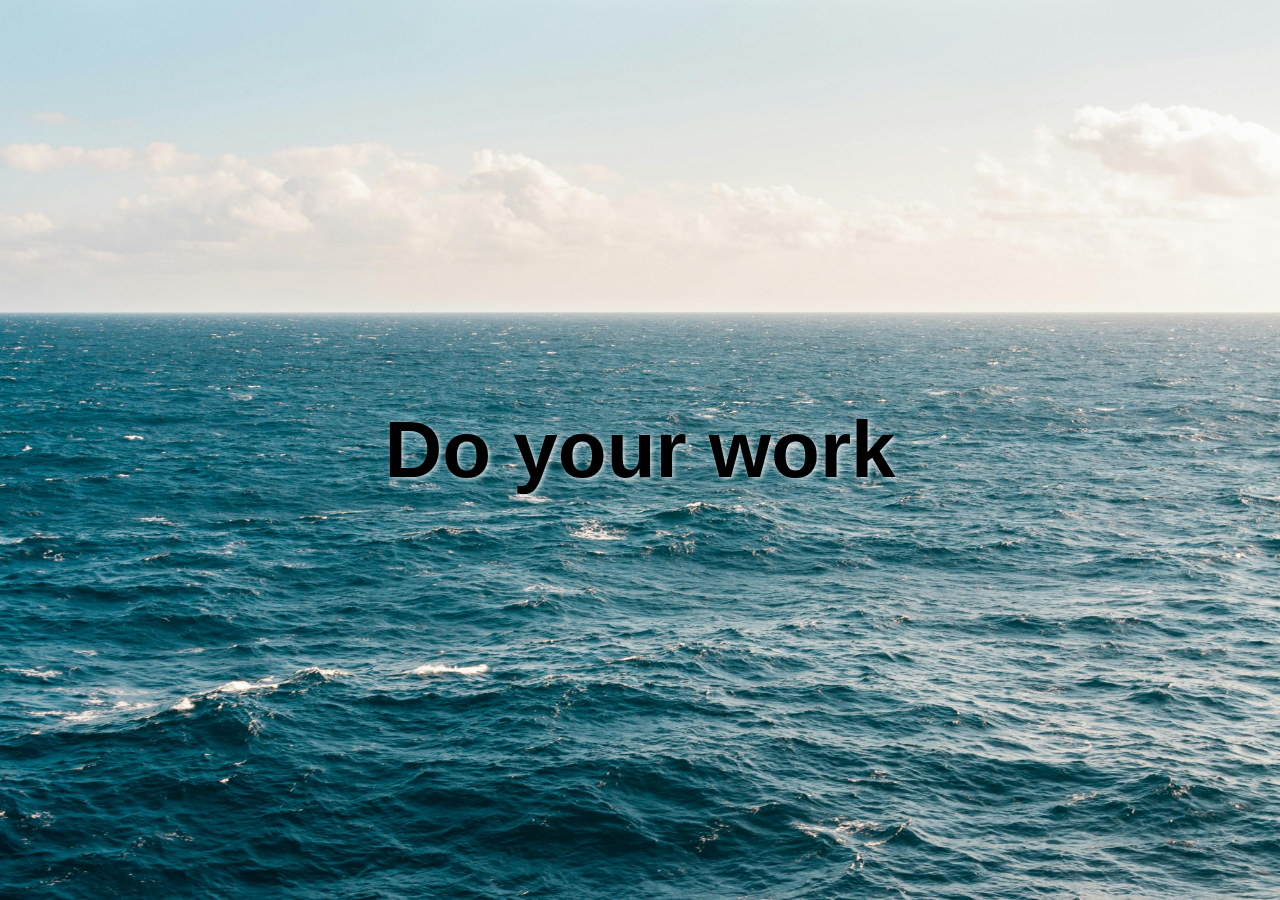
<file: html/index.html>
<!DOCTYPE html>
<html lang="en">
<head>
<meta charset="UTF-8">
<meta name="viewport" content="width=device-width, initial-scale=1.0">
<title>Do Your Work</title>
<link rel="stylesheet" href="../css/home.css?v=20260226d">
</head>
<body>
<div id="start">
  <h1>Do your w<a id="startO" title="Start game" href="./game.html">o</a>rk</h1>
</div>
</body>
</html>
</file>
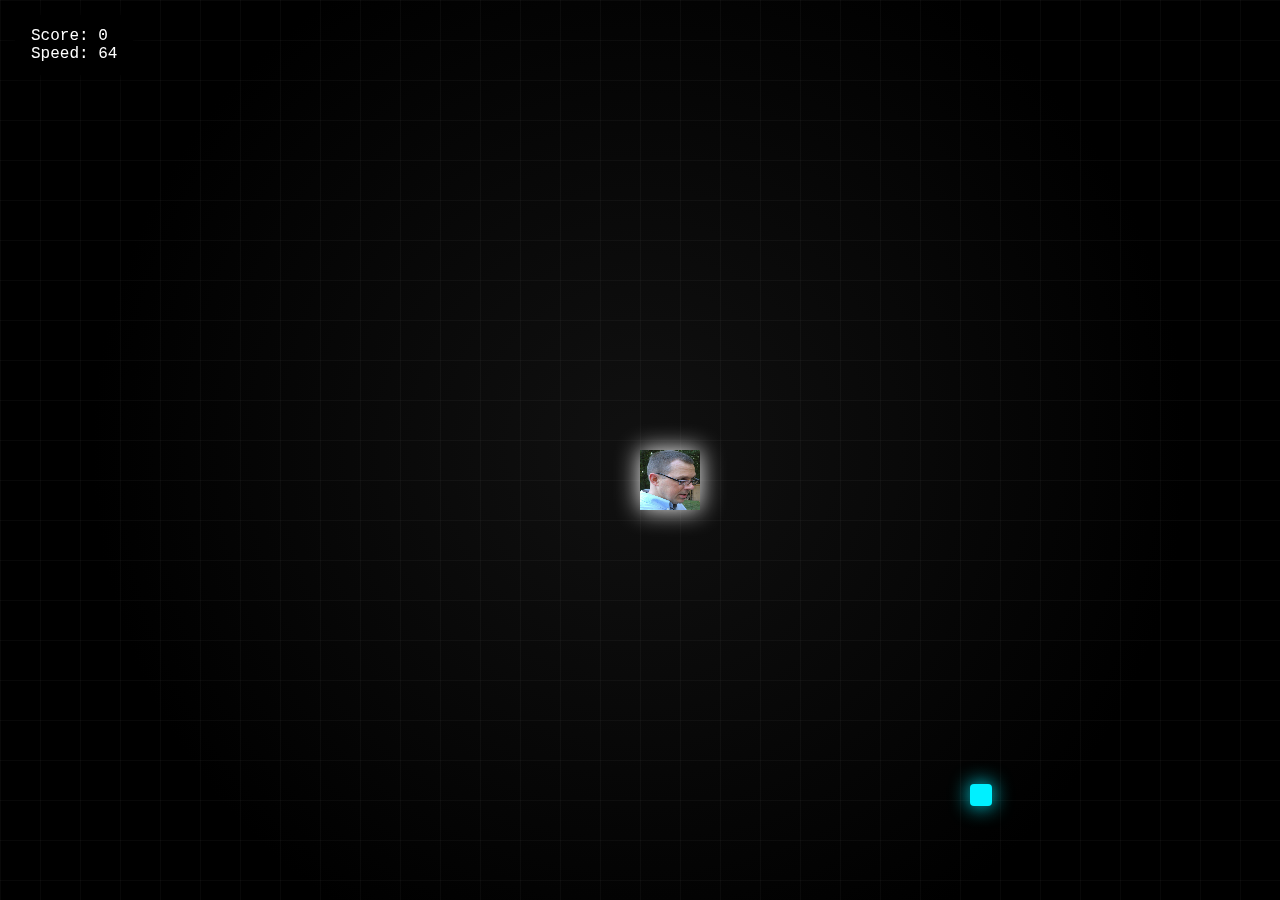
<file: <!DOCTYPE html>.html>
<!DOCTYPE html>
<html>
<head>
<title>dont play this in class if you do youre not cool</title>

<style>
body {
  margin: 0;
  overflow: hidden;
  background: radial-gradient(circle at center, #111 0%, #000 70%);
  font-family: "Courier New", monospace;
}

/* GRID BACKGROUND */
#gameArea {
  position: relative;
  width: 100vw;
  height: 100vh;
  background-image:
    linear-gradient(rgba(255,255,255,0.03) 1px, transparent 1px),
    linear-gradient(90deg, rgba(255,255,255,0.03) 1px, transparent 1px);
  background-size: 40px 40px;
}

/* PLAYER */
#player {
  position: absolute;
  width: 60px;
  height: 60px;
  image-rendering: pixelated;
  filter: drop-shadow(0 0 12px white);
  transition: width 0.1s, height 0.1s;
}

/* OBJECTS */
.orb {
  position: absolute;
  width: 22px;
  height: 22px;
  background: #00f0ff;
  box-shadow: 0 0 20px #00f0ff;
  border-radius: 4px;
}

.enemy {
  position: absolute;
  width: 32px;
  height: 32px;
  background: #ff2a2a;
  box-shadow: 0 0 18px red;
  border-radius: 6px;
}

.powerup {
  position: absolute;
  width: 40px;
  height: 40px;
  background: gold;
  box-shadow: 0 0 30px gold;
}

.kirkPower {
  position: absolute;
  width: 40px;
  height: 40px;
  background: #7b00ff;
  box-shadow: 0 0 30px #7b00ff;
}

/* UI */
#ui {
  position: absolute;
  top: 15px;
  left: 15px;
  color: white;
  background: rgba(0,0,0,0.6);
  padding: 12px 16px;
  border-radius: 8px;
  backdrop-filter: blur(6px);
  box-shadow: 0 0 15px #000;
}

#playAgain {
  position: absolute;
  top: 50%;
  left: 50%;
  transform: translate(-50%, -50%);
  padding: 18px 38px;
  font-size: 18px;
  background: black;
  color: white;
  border: 2px solid white;
  display: none;
  cursor: pointer;
}
#playAgain:hover {
  background: white;
  color: black;
}
</style>
</head>
<body>

<div id="gameArea">
  <div id="ui">
    Score: <span id="score">0</span><br>
    Speed: <span id="speedDisplay">64</span>
  </div>
  <button id="playAgain" onclick="location.reload()">PLAY AGAIN</button>
  <img src="hathaway.jpeg" id="player">
</div>

<script>
const player = document.getElementById("player");
const scoreDisplay = document.getElementById("score");
const speedDisplay = document.getElementById("speedDisplay");
const gameArea = document.getElementById("gameArea");
const playAgain = document.getElementById("playAgain");

let x = window.innerWidth / 2;
let y = window.innerHeight / 2;

let velX = 0;
let velY = 0;
let acceleration = 2.2;
let friction = 0.9;

let speed = 64;        // Base speed
let enemySpeed = 2.5;
let score = 0;

let keys = {};
let invincible = false;
let gameOver = false;

/* INPUT */
document.addEventListener("keydown", e => keys[e.key] = true);
document.addEventListener("keyup", e => keys[e.key] = false);

/* SPAWN */
function spawn(className){
  const obj = document.createElement("div");
  obj.classList.add(className);
  obj.style.left = Math.random()*(window.innerWidth-50)+"px";
  obj.style.top = Math.random()*(window.innerHeight-50)+"px";
  gameArea.appendChild(obj);
}

function collide(a,b){
  const A=a.getBoundingClientRect();
  const B=b.getBoundingClientRect();
  return !(A.right<B.left||A.left>B.right||A.bottom<B.top||A.top>B.bottom);
}

/* DEVITO */
function activateDevito(){

  // Remove all enemies
  document.querySelectorAll(".enemy").forEach(e=>e.remove());

  // Overlay container
  const overlay = document.createElement("div");
  overlay.style.position = "absolute";
  overlay.style.top = 0;
  overlay.style.left = 0;
  overlay.style.width = "100vw";
  overlay.style.height = "100vh";
  overlay.style.background = "rgba(255,255,255,0.2)";
  overlay.style.display = "flex";
  overlay.style.alignItems = "center";
  overlay.style.justifyContent = "center";
  overlay.style.animation = "fadeIn 0.2s ease";
  overlay.style.zIndex = 999;

  const img = document.createElement("img");
  img.src = "devito.jpeg";
  img.style.width = "350px";
  img.style.imageRendering = "pixelated";
  img.style.filter = "drop-shadow(0 0 40px gold)";
  img.style.transform = "scale(0.8)";
  img.style.transition = "transform 0.3s ease";

  overlay.appendChild(img);
  gameArea.appendChild(overlay);

  // Dramatic pop-in scale
  setTimeout(()=>{
    img.style.transform = "scale(1)";
  },10);

  // Remove overlay after 1 second
  setTimeout(()=>{
    overlay.remove();
  },1000);
}
/* KIRK */
function activateKirk(){
  invincible=true;
  score+=50;
  speed+=50;
  scoreDisplay.textContent=score;
  speedDisplay.textContent=speed;

  const img=document.createElement("img");
  img.src="kirk.jpeg";
  img.style.position="absolute";
  img.style.width="100vw";
  img.style.height="100vh";
  img.style.top=0;
  img.style.left=0;
  gameArea.appendChild(img);

  for(let i=0;i<50;i++)spawn("enemy");

  setTimeout(()=>img.remove(),1200);
  setTimeout(()=>invincible=false,5000);
}

/* DEATH */
function death(){
  gameOver=true;

  for(let i=0;i<60;i++){
    const p=document.createElement("div");
    p.style.position="absolute";
    p.style.width="5px";
    p.style.height="5px";
    p.style.background="white";
    p.style.left=x+"px";
    p.style.top=y+"px";
    gameArea.appendChild(p);

    const angle=Math.random()*Math.PI*2;
    const v=Math.random()*6+2;
    let px=0,py=0;

    function animate(){
      px+=Math.cos(angle)*v;
      py+=Math.sin(angle)*v;
      p.style.transform=`translate(${px}px,${py}px)`;
      p.style.opacity-=0.03;
      if(p.style.opacity<=0)p.remove();
      else requestAnimationFrame(animate);
    }
    p.style.opacity=1;
    animate();
  }

  player.style.opacity="0";
  setTimeout(()=>playAgain.style.display="block",800);
}

/* GAME LOOP */
function gameLoop(){
  if(gameOver)return;

  // ACCELERATION
  if(keys["ArrowUp"]) velY -= acceleration;
  if(keys["ArrowDown"]) velY += acceleration;
  if(keys["ArrowLeft"]) velX -= acceleration;
  if(keys["ArrowRight"]) velX += acceleration;

  // LIMIT SPEED
  let mag = Math.sqrt(velX*velX+velY*velY);
  if(mag>speed){
    velX = (velX/mag)*speed;
    velY = (velY/mag)*speed;
  }

  // APPLY FRICTION
  velX*=friction;
  velY*=friction;

  x+=velX;
  y+=velY;

  // SCREEN WRAP
  if(x>window.innerWidth) x=0;
  if(x<0) x=window.innerWidth;
  if(y>window.innerHeight) y=0;
  if(y<0) y=window.innerHeight;

  player.style.left=x+"px";
  player.style.top=y+"px";

  /* ENEMIES */
  document.querySelectorAll(".enemy").forEach(enemy=>{
    let ex=parseFloat(enemy.style.left);
    let ey=parseFloat(enemy.style.top);

    const dx=x-ex;
    const dy=y-ey;
    const dist=Math.sqrt(dx*dx+dy*dy);

    ex+=(dx/dist)*enemySpeed;
    ey+=(dy/dist)*enemySpeed;

    enemy.style.left=ex+"px";
    enemy.style.top=ey+"px";

    if(!invincible && collide(player,enemy)) death();
  });

  /* ORBS */
  document.querySelectorAll(".orb").forEach(orb=>{
    if(collide(player,orb)){
      orb.remove();
      score++;
      speed+=5;
      enemySpeed+=0.2;
      scoreDisplay.textContent=score;
      speedDisplay.textContent=speed;
      spawn("orb");
    }
  });

  document.querySelectorAll(".powerup").forEach(p=>{
    if(collide(player,p)){p.remove();activateDevito();}
  });

  document.querySelectorAll(".kirkPower").forEach(k=>{
    if(collide(player,k)){k.remove();activateKirk();}
  });

  requestAnimationFrame(gameLoop);
}

/* INITIAL SPAWNS */
spawn("orb");
setInterval(()=>spawn("enemy"),1400);
setInterval(()=>spawn("powerup"),12000);
setInterval(()=>spawn("kirkPower"),20000);

gameLoop();
</script>
</body>
</html>
</file>
<file: css/home.css>
body {
  margin: 0;
  overflow: hidden;
  background: #0b0b0b;
  font-family: Courier, monospace;
}

#start {
  position: fixed;
  inset: 0;
  background: url('../assets/images/ocean.jpeg') center / cover no-repeat;
  display: flex;
  justify-content: center;
  align-items: center;
}

#start h1 {
  margin: 0;
  font-size: clamp(3rem, 8vw, 5rem);
  color: black;
  text-shadow: 2px 2px 5px rgba(255, 255, 255, 0.7);
  font-family: Arial, sans-serif;
  font-weight: 700;
}

#startO {
  display: inline-block;
  cursor: pointer;
  text-decoration: none;
  color: inherit;
}
</file>
